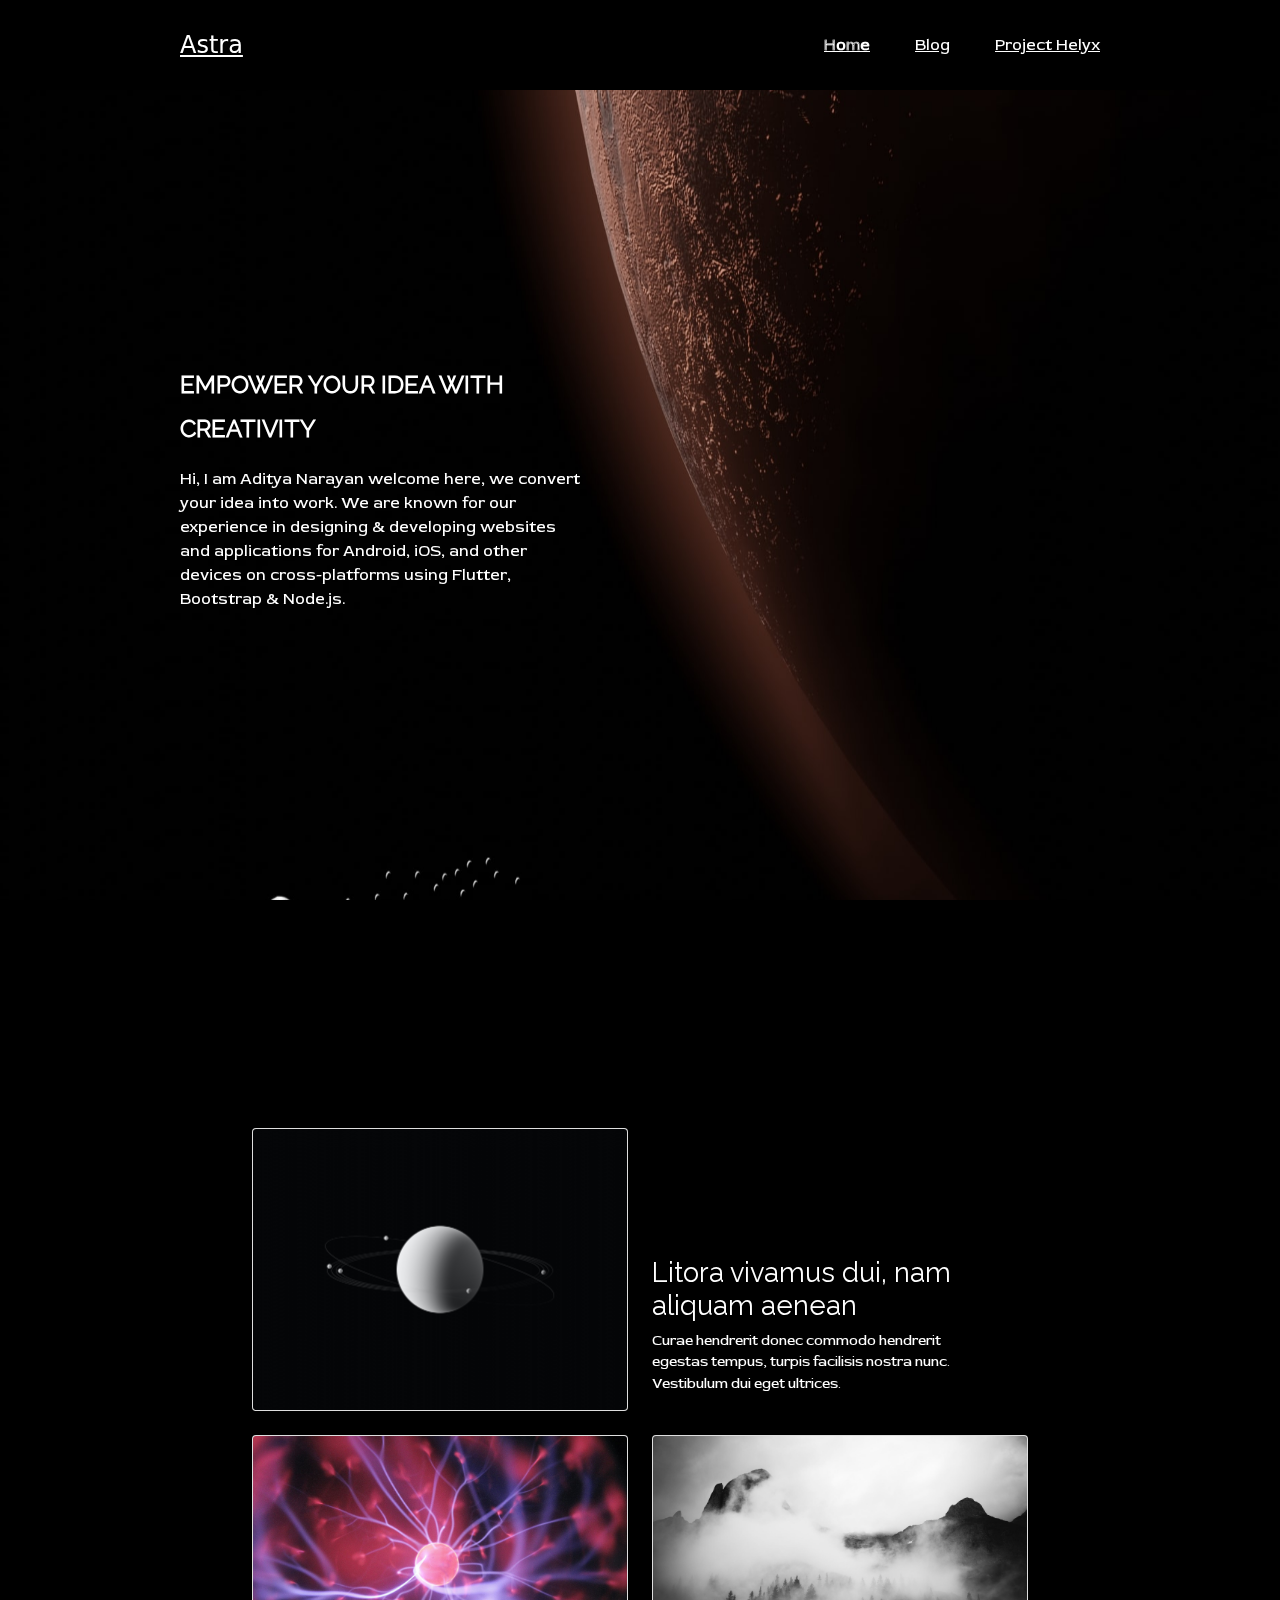
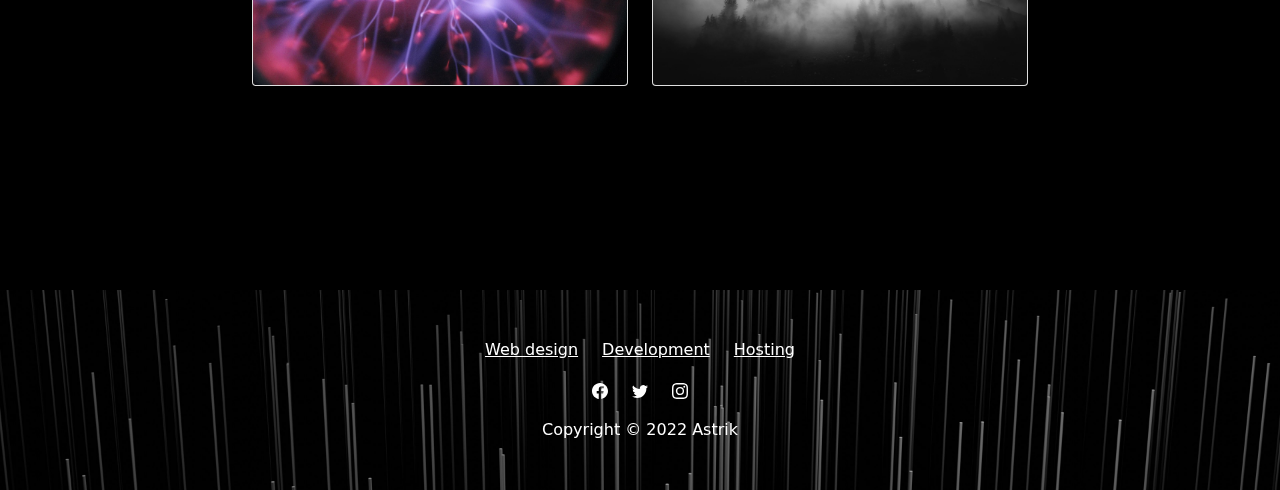
<file: index.html>
<!DOCTYPE html><html lang="en"><head><meta charset="utf-8"><meta name="viewport" content="width=device-width, initial-scale=1.0, shrink-to-fit=no"><title>Astra</title><link rel="stylesheet" href="assets/bootstrap/css/bootstrap.min.css?h=c46a35bd2755b50ae5762974914220fd"><link rel="stylesheet" href="assets/css/styles.min.css?h=a9f158eb1f2ffb596c75633aa8e2c3fc"></head><body style="background: rgb(0,0,0);text-align: left;"><nav class="navbar"><div><a href="#" style="color: rgb(255,255,255);font-size: 24px;margin-left: 20vh;">Astra</a></div><div style="font-family: 'Red Rose', serif;"><a href="index.html" style="color: rgb(255,255,255);margin-right: 5vh;font-family: 'Red Rose', serif;font-weight: bold;">Home</a><a href="blog.html" style="margin-right: 5vh;color: rgb(255,255,255);font-family: 'Red Rose', serif;">Blog</a><a href="work.html" style="color: rgb(255,255,255);margin-right: 20vh;font-family: 'Red Rose', serif;">Project Helyx</a></div></nav><section style="min-height: 100vh;"><div data-bss-parallax-bg="true" style="height: 90vh;background: url(&quot;assets/img/prasad-jadhav-jEjJCjUpquA-unsplash.jpg?h=9c2d10a2d8b62f22bb2792ac7077de81&quot;) bottom / contain;"><div class="container h-100"><div class="row h-100"><div class="col-md-6 text-center text-md-start d-flex d-sm-flex d-md-flex justify-content-center align-items-center justify-content-md-start align-items-md-center justify-content-xl-center"><div style="max-width: 350px;"><h1 class="text-uppercase fw-bold" style="color: rgb(255,255,255);line-height: 44px;font-size: 1.5rem;font-family: Raleway, sans-serif;"><strong>EMPOWER YOUR IDEA WITH CREATIVITY</strong></h1><p class="my-3" style="color: rgb(255,255,255);font-family: 'Red Rose', serif;font-size: 1rem;width: 400px;">Hi, I am Aditya Narayan welcome here, we convert your idea into work. We are known for our experience in designing &amp; developing websites and applications for Android, iOS, and other devices on cross-platforms using Flutter, Bootstrap &amp; Node.js.</p></div></div></div></div></div></section><section class="Section_2" style="min-height: 100vh;"><div style="min-height: 10vh;"></div><div class="container d-flex flex-column align-items-center py-4 py-xl-5"><div class="row gy-4 row-cols-1 row-cols-md-2 w-100" style="max-width: 800px;"><div class="col order-md-first"><div class="card"><img class="card-img w-100 d-block" src="assets/img/norbert-kowalczyk-jrKKj9nJMxM-unsplash.jpg?h=9c2d10a2d8b62f22bb2792ac7077de81"><div class="card-img-overlay text-center d-flex flex-column justify-content-center align-items-center p-4"></div></div></div><div class="col d-md-flex order-first justify-content-md-start align-items-md-end order-md-1"><div style="width: 80%;"><h2 style="color: rgb(255,255,255);font-family: Raleway, sans-serif;font-size: 1.7rem;">Litora vivamus dui, nam aliquam aenean</h2><p class="w-lg-50" style="color: rgb(255,255,255);font-family: 'Red Rose', serif;font-size: .9rem;">Curae hendrerit donec commodo hendrerit egestas tempus, turpis facilisis nostra nunc. Vestibulum dui eget ultrices.</p></div></div><div class="col order-md-2"><div class="card"><img class="card-img w-100 d-block" src="assets/img/hal-gatewood-OgvqXGL7XO4-unsplash.jpg?h=1abc2da2c94bba9f7ff758b71717d8a6"><div class="card-img-overlay text-center d-flex flex-column justify-content-center align-items-center p-4"></div></div></div><div class="col order-md-2"><div class="card"><img class="card-img w-100 d-block" src="assets/img/fabian-irsara-_SwLdgVGfVY-unsplash.jpg?h=85b4c75b405eb244bdba7634237c98b5"><div class="card-img-overlay text-center d-flex flex-column justify-content-center align-items-center p-4"></div></div></div></div></div><div style="min-height: 10vh;"></div></section><footer class="text-center" style="background: url(&quot;assets/img/guerrillabuzz-crypto-pr-NsPqV-WsZYY-unsplash.jpg?h=6af036d8ea0b3129a413843b484a757a&quot;) center / cover;"><div class="container text-muted py-4 py-lg-5"><ul class="list-inline"><li class="list-inline-item me-4"><a class="link-secondary" href="#" style="color: rgb(255,255,255);">Web design</a></li><li class="list-inline-item me-4" style="color: rgb(255,255,255);"><a class="link-secondary" href="#" style="color: rgb(255,255,255);">Development</a></li><li class="list-inline-item" style="color: rgb(255,255,255);"><a class="link-secondary" href="#" style="color: rgb(255,255,255);">Hosting</a></li></ul><ul class="list-inline"><li class="list-inline-item me-4"><svg xmlns="http://www.w3.org/2000/svg" width="1em" height="1em" fill="currentColor" viewBox="0 0 16 16" class="bi bi-facebook" style="color: rgb(255,255,255);">
  <path d="M16 8.049c0-4.446-3.582-8.05-8-8.05C3.58 0-.002 3.603-.002 8.05c0 4.017 2.926 7.347 6.75 7.951v-5.625h-2.03V8.05H6.75V6.275c0-2.017 1.195-3.131 3.022-3.131.876 0 1.791.157 1.791.157v1.98h-1.009c-.993 0-1.303.621-1.303 1.258v1.51h2.218l-.354 2.326H9.25V16c3.824-.604 6.75-3.934 6.75-7.951z"></path>
</svg></li><li class="list-inline-item me-4" style="color: rgb(255,255,255);"><svg xmlns="http://www.w3.org/2000/svg" width="1em" height="1em" fill="currentColor" viewBox="0 0 16 16" class="bi bi-twitter" style="color: rgb(255,255,255);">
  <path d="M5.026 15c6.038 0 9.341-5.003 9.341-9.334 0-.14 0-.282-.006-.422A6.685 6.685 0 0 0 16 3.542a6.658 6.658 0 0 1-1.889.518 3.301 3.301 0 0 0 1.447-1.817 6.533 6.533 0 0 1-2.087.793A3.286 3.286 0 0 0 7.875 6.03a9.325 9.325 0 0 1-6.767-3.429 3.289 3.289 0 0 0 1.018 4.382A3.323 3.323 0 0 1 .64 6.575v.045a3.288 3.288 0 0 0 2.632 3.218 3.203 3.203 0 0 1-.865.115 3.23 3.23 0 0 1-.614-.057 3.283 3.283 0 0 0 3.067 2.277A6.588 6.588 0 0 1 .78 13.58a6.32 6.32 0 0 1-.78-.045A9.344 9.344 0 0 0 5.026 15z"></path>
</svg></li><li class="list-inline-item" style="color: rgb(255,255,255);"><svg xmlns="http://www.w3.org/2000/svg" width="1em" height="1em" fill="currentColor" viewBox="0 0 16 16" class="bi bi-instagram" style="color: rgb(255,255,255);">
  <path d="M8 0C5.829 0 5.556.01 4.703.048 3.85.088 3.269.222 2.76.42a3.917 3.917 0 0 0-1.417.923A3.927 3.927 0 0 0 .42 2.76C.222 3.268.087 3.85.048 4.7.01 5.555 0 5.827 0 8.001c0 2.172.01 2.444.048 3.297.04.852.174 1.433.372 1.942.205.526.478.972.923 1.417.444.445.89.719 1.416.923.51.198 1.09.333 1.942.372C5.555 15.99 5.827 16 8 16s2.444-.01 3.298-.048c.851-.04 1.434-.174 1.943-.372a3.916 3.916 0 0 0 1.416-.923c.445-.445.718-.891.923-1.417.197-.509.332-1.09.372-1.942C15.99 10.445 16 10.173 16 8s-.01-2.445-.048-3.299c-.04-.851-.175-1.433-.372-1.941a3.926 3.926 0 0 0-.923-1.417A3.911 3.911 0 0 0 13.24.42c-.51-.198-1.092-.333-1.943-.372C10.443.01 10.172 0 7.998 0h.003zm-.717 1.442h.718c2.136 0 2.389.007 3.232.046.78.035 1.204.166 1.486.275.373.145.64.319.92.599.28.28.453.546.598.92.11.281.24.705.275 1.485.039.843.047 1.096.047 3.231s-.008 2.389-.047 3.232c-.035.78-.166 1.203-.275 1.485a2.47 2.47 0 0 1-.599.919c-.28.28-.546.453-.92.598-.28.11-.704.24-1.485.276-.843.038-1.096.047-3.232.047s-2.39-.009-3.233-.047c-.78-.036-1.203-.166-1.485-.276a2.478 2.478 0 0 1-.92-.598 2.48 2.48 0 0 1-.6-.92c-.109-.281-.24-.705-.275-1.485-.038-.843-.046-1.096-.046-3.233 0-2.136.008-2.388.046-3.231.036-.78.166-1.204.276-1.486.145-.373.319-.64.599-.92.28-.28.546-.453.92-.598.282-.11.705-.24 1.485-.276.738-.034 1.024-.044 2.515-.045v.002zm4.988 1.328a.96.96 0 1 0 0 1.92.96.96 0 0 0 0-1.92zm-4.27 1.122a4.109 4.109 0 1 0 0 8.217 4.109 4.109 0 0 0 0-8.217zm0 1.441a2.667 2.667 0 1 1 0 5.334 2.667 2.667 0 0 1 0-5.334z"></path>
</svg></li></ul><p class="mb-0" style="color: rgb(255,255,255);">Copyright © 2022 Astrik</p></div></footer><script src="https://cdnjs.cloudflare.com/ajax/libs/jquery/3.6.0/jquery.min.js"></script><script src="https://cdn.jsdelivr.net/npm/bootstrap@5.1.3/dist/js/bootstrap.bundle.min.js"></script><script src="assets/js/script.min.js?h=3de9b15b9b3f863a67ffb0fa7ac3bdec"></script></body></html>
</file>
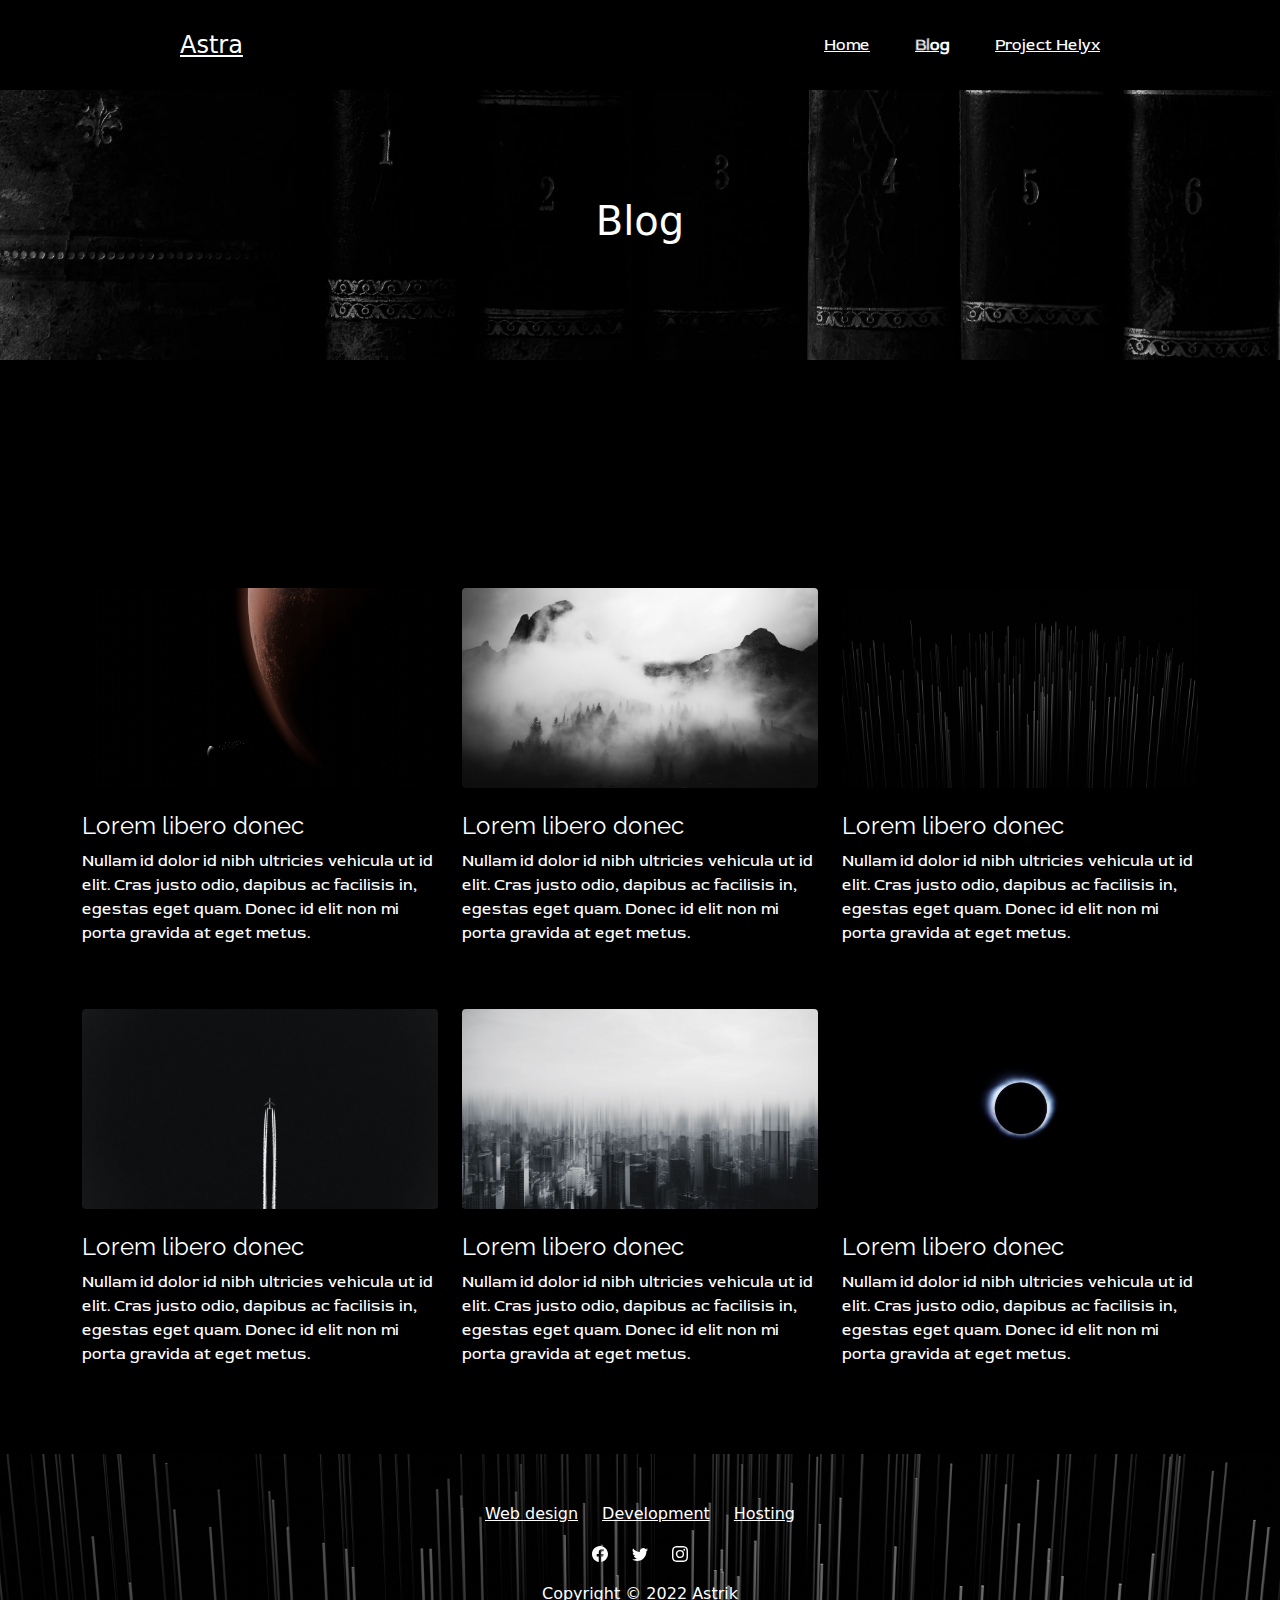
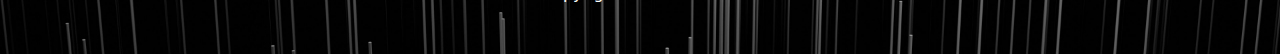
<file: blog.html>
<!DOCTYPE html><html lang="en"><head><meta charset="utf-8"><meta name="viewport" content="width=device-width, initial-scale=1.0, shrink-to-fit=no"><title>Astra</title><link rel="stylesheet" href="assets/bootstrap/css/bootstrap.min.css?h=c46a35bd2755b50ae5762974914220fd"><link rel="stylesheet" href="assets/css/styles.min.css?h=a9f158eb1f2ffb596c75633aa8e2c3fc"></head><body style="background: rgb(0,0,0);text-align: left;"><nav class="d-xl-flex align-items-xl-center navbar" style="min-height: 10vh;"><div><a href="#" style="color: rgb(255,255,255);font-size: 24px;margin-left: 20vh;">Astra</a></div><div style="font-family: 'Red Rose', serif;"><a href="index.html" style="color: rgb(255,255,255);margin-right: 5vh;font-family: 'Red Rose', serif;">Home</a><a href="blog.html" style="margin-right: 5vh;color: rgb(255,255,255);font-family: 'Red Rose', serif;font-weight: bold;">Blog</a><a href="work.html" style="color: rgb(255,255,255);margin-right: 20vh;font-family: 'Red Rose', serif;">Project Helyx</a></div></nav><section class="Section_2" style="min-height: 150vh;"><div class="d-flex d-xxl-flex justify-content-center align-items-center justify-content-xxl-center align-items-xxl-center" style="height: 30vh;background: url(&quot;assets/img/rui-silva-sj-scUdSwpa95Q-unsplash.jpg?h=59484e3d2d0dbc293659ef50944a50a9&quot;) bottom / cover;"><h1 class="text-center d-flex float-sm-none d-xl-flex justify-content-center align-items-center justify-content-sm-center align-items-sm-center justify-content-md-center align-items-md-center justify-content-lg-center align-items-lg-center justify-content-xl-center align-items-xl-center visible" style="color: rgb(255,255,255);">Blog</h1></div><div><div class="container py-4 py-xl-5" style="margin-top: 20vh;"><div class="row gx-4 gy-4 row-cols-1 row-cols-md-2 row-cols-xl-3"><div class="col"><div><img class="rounded img-fluid d-block w-100 fit-cover" style="height: 200px;" src="assets/img/prasad-jadhav-jEjJCjUpquA-unsplash.jpg?h=9c2d10a2d8b62f22bb2792ac7077de81"><div class="py-4"><h4 style="color: rgb(255,255,255);font-family: Raleway, sans-serif;">Lorem libero donec</h4><p style="color: rgb(255,255,255);font-family: 'Red Rose', serif;">Nullam id dolor id nibh ultricies vehicula ut id elit. Cras justo odio, dapibus ac facilisis in, egestas eget quam. Donec id elit non mi porta gravida at eget metus.</p></div></div></div><div class="col"><div><img class="rounded img-fluid d-block w-100 fit-cover" style="height: 200px;" src="assets/img/fabian-irsara-_SwLdgVGfVY-unsplash.jpg?h=85b4c75b405eb244bdba7634237c98b5"><div class="py-4"><h4 style="color: rgb(255,255,255);font-family: Raleway, sans-serif;">Lorem libero donec</h4><p style="color: rgb(255,255,255);font-family: 'Red Rose', serif;">Nullam id dolor id nibh ultricies vehicula ut id elit. Cras justo odio, dapibus ac facilisis in, egestas eget quam. Donec id elit non mi porta gravida at eget metus.</p></div></div></div><div class="col"><div><img class="rounded img-fluid d-block w-100 fit-cover" style="height: 200px;" src="assets/img/guerrillabuzz-crypto-pr-NsPqV-WsZYY-unsplash.jpg?h=6af036d8ea0b3129a413843b484a757a"><div class="py-4"><h4 style="color: rgb(255,255,255);font-family: Raleway, sans-serif;">Lorem libero donec</h4><p style="color: rgb(255,255,255);font-family: 'Red Rose', serif;">Nullam id dolor id nibh ultricies vehicula ut id elit. Cras justo odio, dapibus ac facilisis in, egestas eget quam. Donec id elit non mi porta gravida at eget metus.</p></div></div></div><div class="col"><div><img class="rounded img-fluid d-block w-100 fit-cover" style="height: 200px;" src="assets/img/joel-jasmin-forestbird-N7WKDfi0yqQ-unsplash.jpg?h=fcf32620c96fbebefedb3233702124ef"><div class="py-4"><h4 style="color: rgb(255,255,255);font-family: Raleway, sans-serif;">Lorem libero donec</h4><p style="color: rgb(255,255,255);font-family: 'Red Rose', serif;">Nullam id dolor id nibh ultricies vehicula ut id elit. Cras justo odio, dapibus ac facilisis in, egestas eget quam. Donec id elit non mi porta gravida at eget metus.</p></div></div></div><div class="col"><div><img class="rounded img-fluid d-block w-100 fit-cover" style="height: 200px;" src="assets/img/rafael-de-nadai-b0eg-PYGICQ-unsplash.jpg?h=0f1acbc3092cbb1a793771186c359968"><div class="py-4"><h4 style="color: rgb(255,255,255);font-family: Raleway, sans-serif;">Lorem libero donec</h4><p style="color: rgb(255,255,255);font-family: 'Red Rose', serif;">Nullam id dolor id nibh ultricies vehicula ut id elit. Cras justo odio, dapibus ac facilisis in, egestas eget quam. Donec id elit non mi porta gravida at eget metus.</p></div></div></div><div class="col"><div><img class="rounded img-fluid d-block w-100 fit-cover" style="height: 200px;" src="assets/img/cai-carney-deaqEVtdSgk-unsplash.jpg?h=4f76dfb03b22bb07f79323999fbe61e4"><div class="py-4"><h4 style="color: rgb(255,255,255);font-family: Raleway, sans-serif;">Lorem libero donec</h4><p style="color: rgb(255,255,255);font-family: 'Red Rose', serif;">Nullam id dolor id nibh ultricies vehicula ut id elit. Cras justo odio, dapibus ac facilisis in, egestas eget quam. Donec id elit non mi porta gravida at eget metus.</p></div></div></div></div></div></div></section><footer class="text-center" style="background: url(&quot;assets/img/guerrillabuzz-crypto-pr-NsPqV-WsZYY-unsplash.jpg?h=6af036d8ea0b3129a413843b484a757a&quot;) center / cover;"><div class="container text-muted py-4 py-lg-5"><ul class="list-inline" style="color: rgb(255,255,255);"><li class="list-inline-item me-4"><a class="link-secondary" href="#" style="color: #ffffff;">Web design</a></li><li class="list-inline-item me-4" style="color: #ffffff;"><a class="link-secondary" href="#" style="color: #ffffff;">Development</a></li><li class="list-inline-item" style="color: #ffffff;"><a class="link-secondary" href="#" style="color: #ffffff;">Hosting</a></li></ul><ul class="list-inline"><li class="list-inline-item me-4"><svg xmlns="http://www.w3.org/2000/svg" width="1em" height="1em" fill="currentColor" viewBox="0 0 16 16" class="bi bi-facebook" style="color: rgb(255,255,255);">
  <path d="M16 8.049c0-4.446-3.582-8.05-8-8.05C3.58 0-.002 3.603-.002 8.05c0 4.017 2.926 7.347 6.75 7.951v-5.625h-2.03V8.05H6.75V6.275c0-2.017 1.195-3.131 3.022-3.131.876 0 1.791.157 1.791.157v1.98h-1.009c-.993 0-1.303.621-1.303 1.258v1.51h2.218l-.354 2.326H9.25V16c3.824-.604 6.75-3.934 6.75-7.951z"></path>
</svg></li><li class="list-inline-item me-4" style="color: rgb(255,255,255);"><svg xmlns="http://www.w3.org/2000/svg" width="1em" height="1em" fill="currentColor" viewBox="0 0 16 16" class="bi bi-twitter" style="color: rgb(255,255,255);">
  <path d="M5.026 15c6.038 0 9.341-5.003 9.341-9.334 0-.14 0-.282-.006-.422A6.685 6.685 0 0 0 16 3.542a6.658 6.658 0 0 1-1.889.518 3.301 3.301 0 0 0 1.447-1.817 6.533 6.533 0 0 1-2.087.793A3.286 3.286 0 0 0 7.875 6.03a9.325 9.325 0 0 1-6.767-3.429 3.289 3.289 0 0 0 1.018 4.382A3.323 3.323 0 0 1 .64 6.575v.045a3.288 3.288 0 0 0 2.632 3.218 3.203 3.203 0 0 1-.865.115 3.23 3.23 0 0 1-.614-.057 3.283 3.283 0 0 0 3.067 2.277A6.588 6.588 0 0 1 .78 13.58a6.32 6.32 0 0 1-.78-.045A9.344 9.344 0 0 0 5.026 15z"></path>
</svg></li><li class="list-inline-item"><svg xmlns="http://www.w3.org/2000/svg" width="1em" height="1em" fill="currentColor" viewBox="0 0 16 16" class="bi bi-instagram" style="color: rgb(255,255,255);">
  <path d="M8 0C5.829 0 5.556.01 4.703.048 3.85.088 3.269.222 2.76.42a3.917 3.917 0 0 0-1.417.923A3.927 3.927 0 0 0 .42 2.76C.222 3.268.087 3.85.048 4.7.01 5.555 0 5.827 0 8.001c0 2.172.01 2.444.048 3.297.04.852.174 1.433.372 1.942.205.526.478.972.923 1.417.444.445.89.719 1.416.923.51.198 1.09.333 1.942.372C5.555 15.99 5.827 16 8 16s2.444-.01 3.298-.048c.851-.04 1.434-.174 1.943-.372a3.916 3.916 0 0 0 1.416-.923c.445-.445.718-.891.923-1.417.197-.509.332-1.09.372-1.942C15.99 10.445 16 10.173 16 8s-.01-2.445-.048-3.299c-.04-.851-.175-1.433-.372-1.941a3.926 3.926 0 0 0-.923-1.417A3.911 3.911 0 0 0 13.24.42c-.51-.198-1.092-.333-1.943-.372C10.443.01 10.172 0 7.998 0h.003zm-.717 1.442h.718c2.136 0 2.389.007 3.232.046.78.035 1.204.166 1.486.275.373.145.64.319.92.599.28.28.453.546.598.92.11.281.24.705.275 1.485.039.843.047 1.096.047 3.231s-.008 2.389-.047 3.232c-.035.78-.166 1.203-.275 1.485a2.47 2.47 0 0 1-.599.919c-.28.28-.546.453-.92.598-.28.11-.704.24-1.485.276-.843.038-1.096.047-3.232.047s-2.39-.009-3.233-.047c-.78-.036-1.203-.166-1.485-.276a2.478 2.478 0 0 1-.92-.598 2.48 2.48 0 0 1-.6-.92c-.109-.281-.24-.705-.275-1.485-.038-.843-.046-1.096-.046-3.233 0-2.136.008-2.388.046-3.231.036-.78.166-1.204.276-1.486.145-.373.319-.64.599-.92.28-.28.546-.453.92-.598.282-.11.705-.24 1.485-.276.738-.034 1.024-.044 2.515-.045v.002zm4.988 1.328a.96.96 0 1 0 0 1.92.96.96 0 0 0 0-1.92zm-4.27 1.122a4.109 4.109 0 1 0 0 8.217 4.109 4.109 0 0 0 0-8.217zm0 1.441a2.667 2.667 0 1 1 0 5.334 2.667 2.667 0 0 1 0-5.334z"></path>
</svg></li></ul><p class="mb-0" style="color: rgb(255,255,255);">Copyright © 2022 Astrik</p></div></footer><script src="https://cdnjs.cloudflare.com/ajax/libs/jquery/3.6.0/jquery.min.js"></script><script src="https://cdn.jsdelivr.net/npm/bootstrap@5.1.3/dist/js/bootstrap.bundle.min.js"></script><script src="assets/js/script.min.js?h=3de9b15b9b3f863a67ffb0fa7ac3bdec"></script></body></html>
</file>
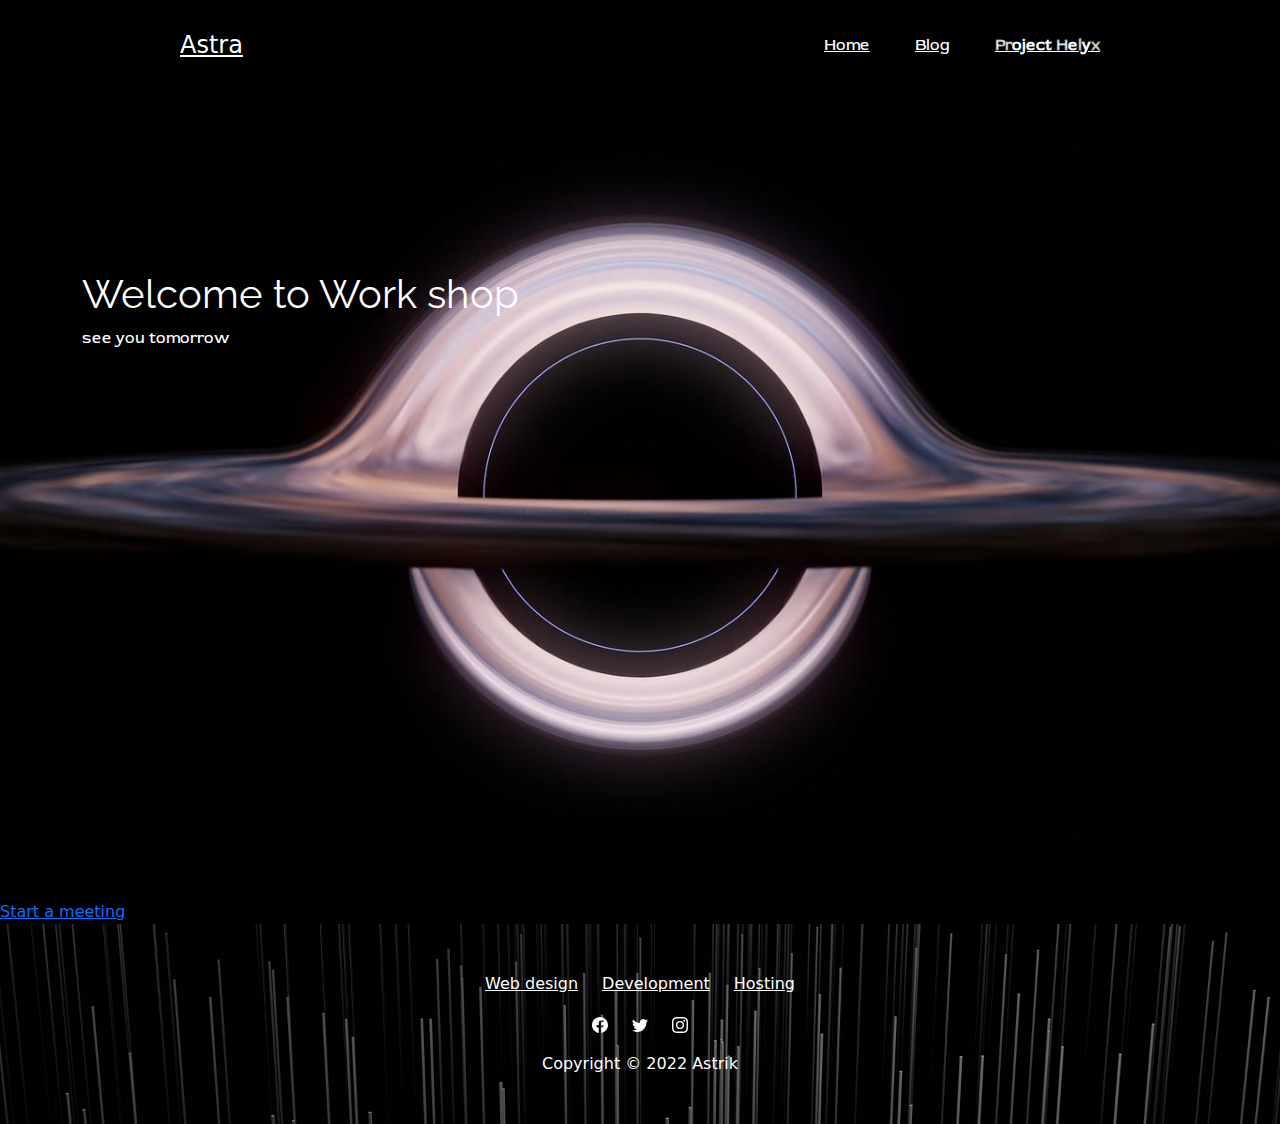
<file: work.html>
<!DOCTYPE html><html lang="en"><head><meta charset="utf-8"><meta name="viewport" content="width=device-width, initial-scale=1.0, shrink-to-fit=no"><title>Astra</title><link rel="stylesheet" href="assets/bootstrap/css/bootstrap.min.css?h=c46a35bd2755b50ae5762974914220fd"><link rel="stylesheet" href="assets/css/styles.min.css?h=a9f158eb1f2ffb596c75633aa8e2c3fc"></head><body style="background: rgb(0,0,0);text-align: left;"><nav class="navbar"><div><a href="#" style="color: rgb(255,255,255);font-size: 24px;margin-left: 20vh;">Astra</a></div><div style="font-family: 'Red Rose', serif;"><a href="index.html" style="color: rgb(255,255,255);margin-right: 5vh;font-family: 'Red Rose', serif;">Home</a><a href="blog.html" style="margin-right: 5vh;color: rgb(255,255,255);font-family: 'Red Rose', serif;">Blog</a><a href="work.html" style="color: rgb(255,255,255);margin-right: 20vh;font-family: 'Red Rose', serif;font-weight: bold;">Project Helyx</a></div></nav><section class="work-sec" style="background: url(&quot;assets/img/black-hole-g5c6730ec5_1920.jpg?h=2736ea7e63d4d1df0b56ee434be9bb71&quot;) center / cover;min-height: 90vh;"><div style="min-height: 20vh;"></div><div class="container"><div class="row"><div class="col-md-6"><h1 style="color: rgb(255,255,255);font-family: Raleway, sans-serif;">Welcome to Work shop</h1><p style="color: rgb(255,255,255);font-family: 'Red Rose', serif;">see you tomorrow&nbsp;</p></div></div></div></section><section>
    <div class="TN bzz aHS-YH" style="margin-left:0px"><div class="qj qr"></div><div class="aio UKr6le"><span class="nU false"><a href="https://meet.google.com/new?hs=180&amp;authuser=0" target="_top" class="J-Ke n0" title="Start a meeting" aria-label="Start a meeting" draggable="false">Start a meeting</a></span></div><div class="nL aif"></div></div>
</section><footer class="text-center" style="background: url(&quot;assets/img/guerrillabuzz-crypto-pr-NsPqV-WsZYY-unsplash.jpg?h=6af036d8ea0b3129a413843b484a757a&quot;) center / cover;"><div class="container text-muted py-4 py-lg-5"><ul class="list-inline"><li class="list-inline-item me-4"><a class="link-secondary" href="#" style="color: rgb(255,255,255);">Web design</a></li><li class="list-inline-item me-4" style="color: rgb(255,255,255);"><a class="link-secondary" href="#" style="color: rgb(255,255,255);">Development</a></li><li class="list-inline-item" style="color: rgb(255,255,255);"><a class="link-secondary" href="#" style="color: rgb(255,255,255);">Hosting</a></li></ul><ul class="list-inline"><li class="list-inline-item me-4"><svg xmlns="http://www.w3.org/2000/svg" width="1em" height="1em" fill="currentColor" viewBox="0 0 16 16" class="bi bi-facebook" style="color: rgb(255,255,255);">
  <path d="M16 8.049c0-4.446-3.582-8.05-8-8.05C3.58 0-.002 3.603-.002 8.05c0 4.017 2.926 7.347 6.75 7.951v-5.625h-2.03V8.05H6.75V6.275c0-2.017 1.195-3.131 3.022-3.131.876 0 1.791.157 1.791.157v1.98h-1.009c-.993 0-1.303.621-1.303 1.258v1.51h2.218l-.354 2.326H9.25V16c3.824-.604 6.75-3.934 6.75-7.951z"></path>
</svg></li><li class="list-inline-item me-4" style="color: rgb(255,255,255);"><svg xmlns="http://www.w3.org/2000/svg" width="1em" height="1em" fill="currentColor" viewBox="0 0 16 16" class="bi bi-twitter" style="color: rgb(255,255,255);">
  <path d="M5.026 15c6.038 0 9.341-5.003 9.341-9.334 0-.14 0-.282-.006-.422A6.685 6.685 0 0 0 16 3.542a6.658 6.658 0 0 1-1.889.518 3.301 3.301 0 0 0 1.447-1.817 6.533 6.533 0 0 1-2.087.793A3.286 3.286 0 0 0 7.875 6.03a9.325 9.325 0 0 1-6.767-3.429 3.289 3.289 0 0 0 1.018 4.382A3.323 3.323 0 0 1 .64 6.575v.045a3.288 3.288 0 0 0 2.632 3.218 3.203 3.203 0 0 1-.865.115 3.23 3.23 0 0 1-.614-.057 3.283 3.283 0 0 0 3.067 2.277A6.588 6.588 0 0 1 .78 13.58a6.32 6.32 0 0 1-.78-.045A9.344 9.344 0 0 0 5.026 15z"></path>
</svg></li><li class="list-inline-item" style="color: rgb(255,255,255);"><svg xmlns="http://www.w3.org/2000/svg" width="1em" height="1em" fill="currentColor" viewBox="0 0 16 16" class="bi bi-instagram" style="color: rgb(255,255,255);">
  <path d="M8 0C5.829 0 5.556.01 4.703.048 3.85.088 3.269.222 2.76.42a3.917 3.917 0 0 0-1.417.923A3.927 3.927 0 0 0 .42 2.76C.222 3.268.087 3.85.048 4.7.01 5.555 0 5.827 0 8.001c0 2.172.01 2.444.048 3.297.04.852.174 1.433.372 1.942.205.526.478.972.923 1.417.444.445.89.719 1.416.923.51.198 1.09.333 1.942.372C5.555 15.99 5.827 16 8 16s2.444-.01 3.298-.048c.851-.04 1.434-.174 1.943-.372a3.916 3.916 0 0 0 1.416-.923c.445-.445.718-.891.923-1.417.197-.509.332-1.09.372-1.942C15.99 10.445 16 10.173 16 8s-.01-2.445-.048-3.299c-.04-.851-.175-1.433-.372-1.941a3.926 3.926 0 0 0-.923-1.417A3.911 3.911 0 0 0 13.24.42c-.51-.198-1.092-.333-1.943-.372C10.443.01 10.172 0 7.998 0h.003zm-.717 1.442h.718c2.136 0 2.389.007 3.232.046.78.035 1.204.166 1.486.275.373.145.64.319.92.599.28.28.453.546.598.92.11.281.24.705.275 1.485.039.843.047 1.096.047 3.231s-.008 2.389-.047 3.232c-.035.78-.166 1.203-.275 1.485a2.47 2.47 0 0 1-.599.919c-.28.28-.546.453-.92.598-.28.11-.704.24-1.485.276-.843.038-1.096.047-3.232.047s-2.39-.009-3.233-.047c-.78-.036-1.203-.166-1.485-.276a2.478 2.478 0 0 1-.92-.598 2.48 2.48 0 0 1-.6-.92c-.109-.281-.24-.705-.275-1.485-.038-.843-.046-1.096-.046-3.233 0-2.136.008-2.388.046-3.231.036-.78.166-1.204.276-1.486.145-.373.319-.64.599-.92.28-.28.546-.453.92-.598.282-.11.705-.24 1.485-.276.738-.034 1.024-.044 2.515-.045v.002zm4.988 1.328a.96.96 0 1 0 0 1.92.96.96 0 0 0 0-1.92zm-4.27 1.122a4.109 4.109 0 1 0 0 8.217 4.109 4.109 0 0 0 0-8.217zm0 1.441a2.667 2.667 0 1 1 0 5.334 2.667 2.667 0 0 1 0-5.334z"></path>
</svg></li></ul><p class="mb-0" style="color: rgb(255,255,255);">Copyright © 2022 Astrik</p></div></footer><script src="https://cdnjs.cloudflare.com/ajax/libs/jquery/3.6.0/jquery.min.js"></script><script src="https://cdn.jsdelivr.net/npm/bootstrap@5.1.3/dist/js/bootstrap.bundle.min.js"></script><script src="assets/js/script.min.js?h=3de9b15b9b3f863a67ffb0fa7ac3bdec"></script></body></html>
</file>
<file: assets/css/styles.min.css>
@font-face{font-family:Raleway;src:url(../../assets/fonts/1Ptxg8zYS_SKggPN4iEgvnHyvveLxVvaorCFPrcVIT9d0c-dYA.woff?h=69728c01c3e51ed0bb9d9cd4483624bc) format('woff');font-weight:400;font-style:normal;font-display:swap;unicode-range:U+0460-052F,U+1C80-1C88,U+20B4,U+2DE0-2DFF,U+A640-A69F,U+FE2E-FE2F}@font-face{font-family:Raleway;src:url(../../assets/fonts/1Ptxg8zYS_SKggPN4iEgvnHyvveLxVvaorCMPrcVIT9d0c-dYA.woff?h=69728c01c3e51ed0bb9d9cd4483624bc) format('woff');font-weight:400;font-style:normal;font-display:swap;unicode-range:U+0301,U+0400-045F,U+0490-0491,U+04B0-04B1,U+2116}@font-face{font-family:Raleway;src:url(../../assets/fonts/1Ptxg8zYS_SKggPN4iEgvnHyvveLxVvaorCHPrcVIT9d0c-dYA.woff?h=69728c01c3e51ed0bb9d9cd4483624bc) format('woff');font-weight:400;font-style:normal;font-display:swap;unicode-range:U+0102-0103,U+0110-0111,U+0128-0129,U+0168-0169,U+01A0-01A1,U+01AF-01B0,U+1EA0-1EF9,U+20AB}@font-face{font-family:Raleway;src:url(../../assets/fonts/1Ptxg8zYS_SKggPN4iEgvnHyvveLxVvaorCGPrcVIT9d0c-dYA.woff?h=69728c01c3e51ed0bb9d9cd4483624bc) format('woff');font-weight:400;font-style:normal;font-display:swap;unicode-range:U+0100-024F,U+0259,U+1E00-1EFF,U+2020,U+20A0-20AB,U+20AD-20CF,U+2113,U+2C60-2C7F,U+A720-A7FF}@font-face{font-family:Raleway;src:url(../../assets/fonts/1Ptxg8zYS_SKggPN4iEgvnHyvveLxVvaorCIPrcVIT9d0c8.woff?h=69728c01c3e51ed0bb9d9cd4483624bc) format('woff');font-weight:400;font-style:normal;font-display:swap;unicode-range:U+0000-00FF,U+0131,U+0152-0153,U+02BB-02BC,U+02C6,U+02DA,U+02DC,U+2000-206F,U+2074,U+20AC,U+2122,U+2191,U+2193,U+2212,U+2215,U+FEFF,U+FFFD}@font-face{font-family:'Red Rose';src:url(../../assets/fonts/QdVISTYiLBjouPgEUajvsfWwDtc3MH8yrfszej6rQ0BEj02kWb4.woff?h=c820120f4d1cf228fd564a61ede7361b) format('woff');font-weight:400;font-style:normal;font-display:swap;unicode-range:U+0102-0103,U+0110-0111,U+0128-0129,U+0168-0169,U+01A0-01A1,U+01AF-01B0,U+1EA0-1EF9,U+20AB}@font-face{font-family:'Red Rose';src:url(../../assets/fonts/QdVISTYiLBjouPgEUajvsfWwDtc3MH8yrfszez6rQ0BEj02kWb4.woff?h=c820120f4d1cf228fd564a61ede7361b) format('woff');font-weight:400;font-style:normal;font-display:swap;unicode-range:U+0100-024F,U+0259,U+1E00-1EFF,U+2020,U+20A0-20AB,U+20AD-20CF,U+2113,U+2C60-2C7F,U+A720-A7FF}@font-face{font-family:'Red Rose';src:url(../../assets/fonts/QdVISTYiLBjouPgEUajvsfWwDtc3MH8yrfszdT6rQ0BEj02k.woff?h=c820120f4d1cf228fd564a61ede7361b) format('woff');font-weight:400;font-style:normal;font-display:swap;unicode-range:U+0000-00FF,U+0131,U+0152-0153,U+02BB-02BC,U+02C6,U+02DA,U+02DC,U+2000-206F,U+2074,U+20AC,U+2122,U+2191,U+2193,U+2212,U+2215,U+FEFF,U+FFFD}.fit-cover{object-fit:cover}.bs-icon{--bs-icon-size:.75rem;display:flex;flex-shrink:0;justify-content:center;align-items:center;font-size:var(--bs-icon-size);width:calc(var(--bs-icon-size) * 2);height:calc(var(--bs-icon-size) * 2);color:var(--bs-primary)}.bs-icon-xs{--bs-icon-size:1rem;width:calc(var(--bs-icon-size) * 1.5);height:calc(var(--bs-icon-size) * 1.5)}.bs-icon-sm{--bs-icon-size:1rem}.bs-icon-md{--bs-icon-size:1.5rem}.bs-icon-lg{--bs-icon-size:2rem}.bs-icon-xl{--bs-icon-size:2.5rem}.bs-icon.bs-icon-primary{color:var(--bs-white);background:var(--bs-primary)}.bs-icon.bs-icon-primary-light{color:var(--bs-primary);background:rgba(var(--bs-primary-rgb),.2)}.bs-icon.bs-icon-semi-white{color:var(--bs-primary);background:rgba(255,255,255,.5)}.bs-icon.bs-icon-rounded{border-radius:.5rem}.bs-icon.bs-icon-circle{border-radius:50%}.navigation-clean{background:#fff;padding-top:.75rem;padding-bottom:.75rem;color:#333;border-radius:0;box-shadow:none;border:none;margin-bottom:0}@media (min-width:768px){.navigation-clean{padding-top:1rem;padding-bottom:1rem}}.navigation-clean .navbar-brand{font-weight:700;color:inherit}.navigation-clean .navbar-brand:hover{color:#222}.navigation-clean.navbar-dark .navbar-brand:hover{color:#f0f0f0}.navigation-clean .navbar-toggler{border-color:#ddd;color:#888}.navigation-clean .navbar-toggler:focus,.navigation-clean .navbar-toggler:hover{background:0 0}.navigation-clean.navbar-dark .navbar-toggler{border-color:#555;color:#eee}.navigation-clean .form-inline,.navigation-clean .navbar-collapse{border-top-color:#ddd}.navigation-clean.navbar-dark .form-inline,.navigation-clean.navbar-dark .navbar-collapse{border-top-color:#333}.navigation-clean.navbar .navbar-nav .nav-link{padding-left:18px;padding-right:18px}.navigation-clean .navbar-nav>li>.dropdown-menu{margin-top:-5px;box-shadow:none;background-color:#fff;border-radius:2px}.navigation-clean .dropdown-menu .dropdown-item,.navigation-clean .dropdown-menu .dropdown-item:focus{line-height:2;color:#37434d}.navigation-clean .dropdown-menu .dropdown-item:focus,.navigation-clean .dropdown-menu .dropdown-item:hover{background:#eee;color:inherit}.navigation-clean.navbar-dark{background-color:#000;color:#fff}.navigation-clean.navbar-dark .navbar-nav a.active,.navigation-clean.navbar-dark .navbar-nav a.active:focus,.navigation-clean.navbar-dark .navbar-nav a.active:hover{color:#8f8f8f;box-shadow:none;background:0 0;pointer-events:none}.navigation-clean.navbar-dark .navbar-nav .nav-link{color:#dfe8ee}.navigation-clean.navbar-dark .navbar-nav .nav-link:focus,.navigation-clean.navbar-dark .navbar-nav .nav-link:hover{color:#fff;background-color:transparent}.navigation-clean.navbar-dark .navbar-nav>li>.dropdown-menu{background-color:#1f2021}.navigation-clean.navbar-dark .dropdown-menu .dropdown-item,.navigation-clean.navbar-dark .dropdown-menu .dropdown-item:focus{color:#f2f5f8}.navigation-clean.navbar-dark .dropdown-menu .dropdown-item:focus,.navigation-clean.navbar-dark .dropdown-menu .dropdown-item:hover{background:#363739}.navbar{min-height:10vh}
</file>
